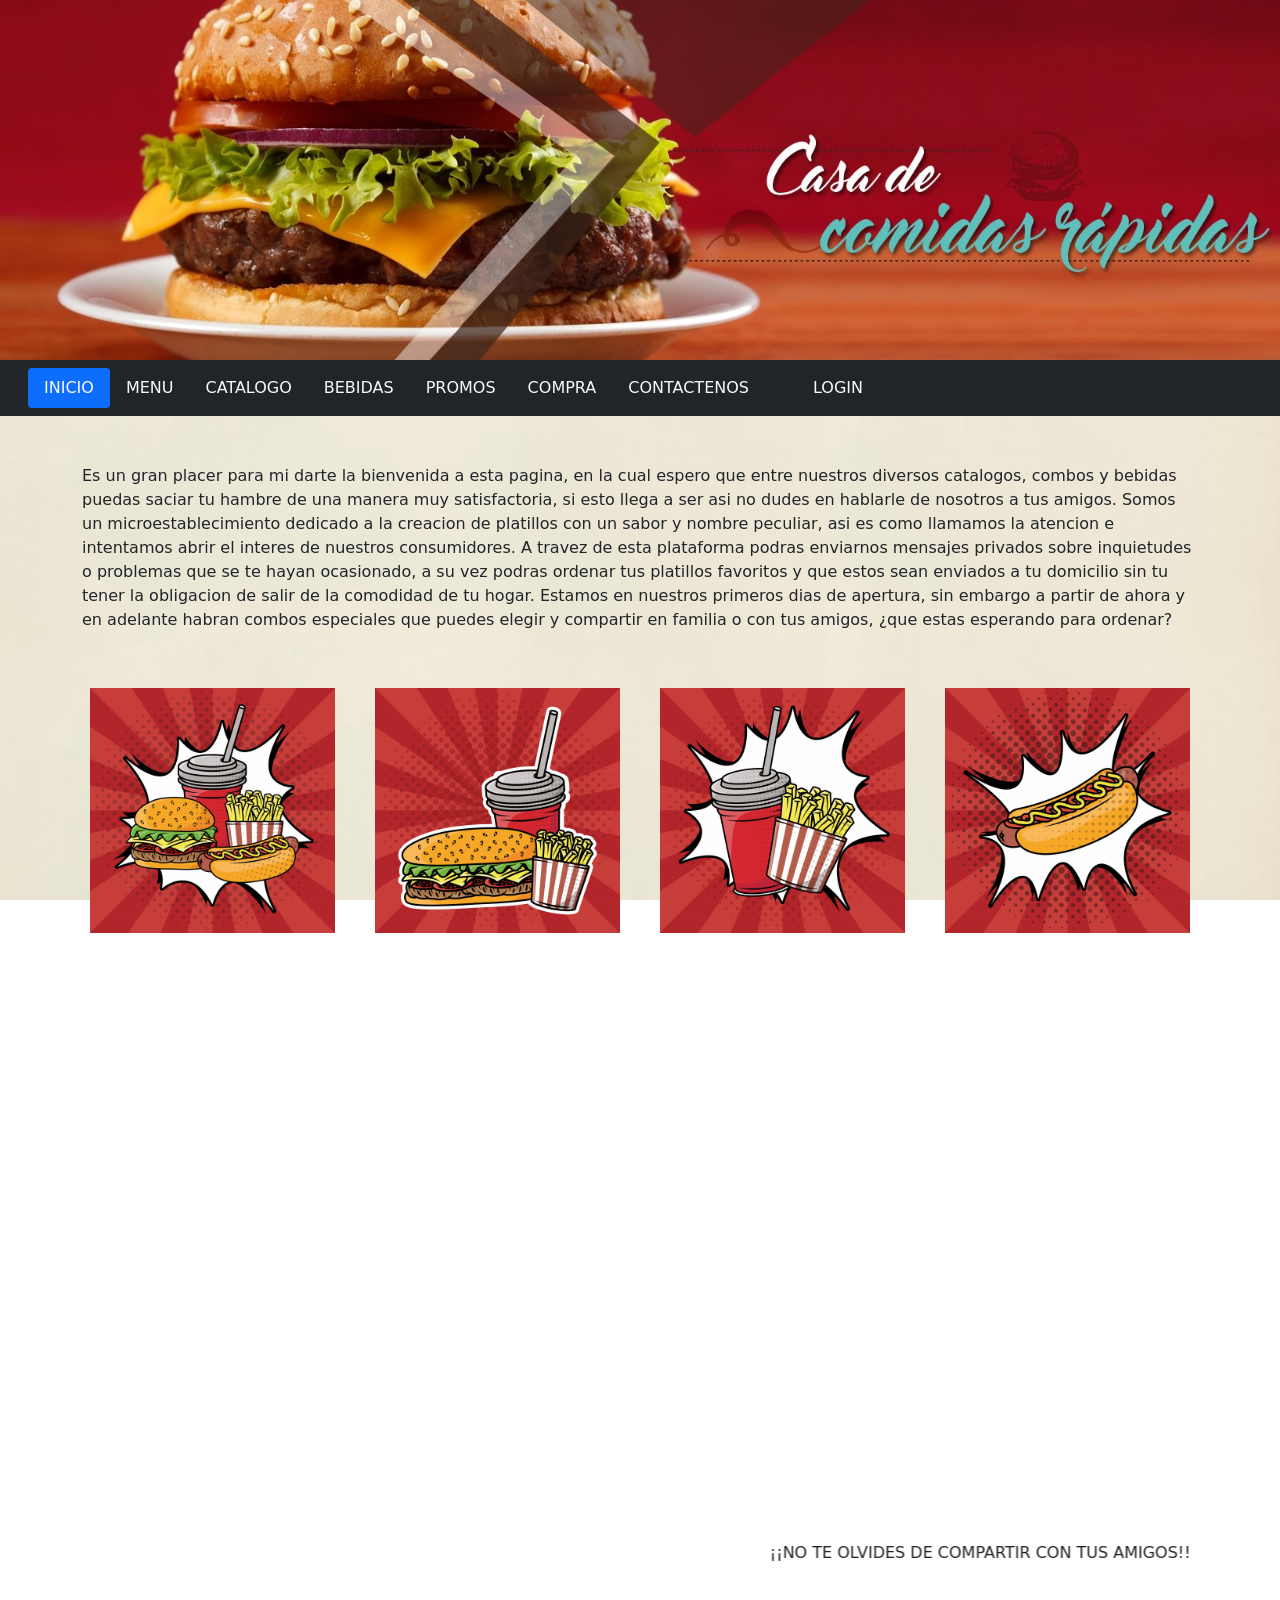
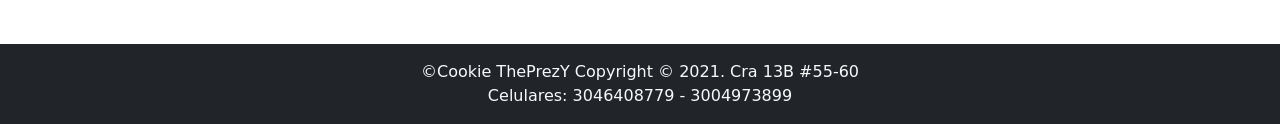
<file: index.html>
<!DOCTYPE html>
<html lang="en">
<head>
    <meta charset="UTF-8">
    <meta http-equiv="X-UA-Compatible" content="IE=edge">
    <meta name="viewport" content="width=device-width, initial-scale=1.0">
    <title>Inicio</title>
    <link rel="stylesheet" href="./css/bootstrap.css">
    <link rel="icon" href="./img/icon.ico.png">
    <script src="https://cdn.jsdelivr.net/npm/bootstrap@5.0.0-beta2/dist/js/bootstrap.bundle.min.js" integrity="sha384-b5kHyXgcpbZJO/tY9Ul7kGkf1S0CWuKcCD38l8YkeH8z8QjE0GmW1gYU5S9FOnJ0" crossorigin="anonymous"></script>
    <script src="./js/login.js"></script>
</head>
<body onload="mostrar()"> 
    <header>
        <img src="./img/banner2.jpg" class="w-100">
        
    </header> 
    
    <nav class="navbar navbar-expand-lg nav nav-pills navbar-light bg-dark">
        <div class="container-fluid">
          <a class="navbar-brand " href="#"></a>
          <button class="navbar-toggler" type="button" data-bs-toggle="collapse" data-bs-target="#navbarNavDropdown" aria-controls="navbarNavDropdown" aria-expanded="false" aria-label="Toggle navigation">
            <span class="navbar-toggler-icon"></span>
          </button>
          <div class="collapse navbar-collapse" id="navbarNavDropdown">
            <li class="nav-item">
                <a class="nav-link active text-light" href="./index.html">INICIO</a>
              </li>
    
              <li class="nav-item">
                <a class="nav-link   text-light" href="./html/menu.html">MENU</a>
              </li>
             
              <li class="nav-item">
                <a class="nav-link  text-light" href="./html/menu2.html">CATALOGO</a>
              </li>
                
              <li class="nav-item">
                  <a class="nav-link text-light" href="./html/bebidas.html">BEBIDAS</a>
              </li>
              <li class="nav-item">
                  <a class="nav-link text-light" href="./html/promos.html">PROMOS</a>
              </li>  
             
              <li class="nav-item">
                  <a class="nav-link text-light" href="./html/Practica4.html">COMPRA</a>
              </li>
              
                <li class="nav-item">
                  <a class="nav-link  text-light" href="./html/contactenos.html">CONTACTENOS</a>
                </li>
                  
                <li class="nav-item">
                  <a class="nav-link disabled text-light" href="#" id="datos"> </a>
                </li>
                <li class="nav-item">
                  <a class=" nav-link text-light" role="button" href="./html/login.html" id="login">LOGIN</a>
                </li>
                <li class="nav-item">
                <a class="nav-link  text-light" href="./index.html"  onclick="cerrar()"  id="sesion">CERRAR SESION</a>
              </li>
            </ul>
          </div>
        </div>
      </nav>
       <br><br>
<div class="container">

Es un gran placer para mi darte la bienvenida a esta pagina, en la cual espero que entre nuestros diversos
catalogos, combos y bebidas puedas saciar tu hambre de una manera muy satisfactoria, si esto llega a ser asi no dudes en hablarle de nosotros a tus amigos.

Somos un microestablecimiento dedicado a la creacion de platillos con un sabor y nombre peculiar,
asi es como llamamos la atencion e intentamos abrir el interes de nuestros consumidores.

A travez de esta plataforma podras enviarnos mensajes privados sobre inquietudes o problemas
que se te hayan ocasionado, a su vez podras ordenar tus platillos favoritos y que estos sean enviados
a tu domicilio sin tu tener la obligacion de salir de la comodidad de tu hogar.

Estamos en nuestros primeros dias de apertura, sin embargo a partir de ahora y en adelante habran combos especiales
que puedes elegir y compartir en familia o con tus amigos, ¿que estas esperando para ordenar? 
</div>
    
<br><br>

<div class="container">
<div class="row">

    <div class="col-lg-3 col-sm-3 col-6">
        <img src="./img/imagen1.jpg" class="img-fluid  rounded float-start p-2">
    </div>

    <div class="col-lg-3 col-sm-3 col-6">
        <img src="./img/imagen2.jpg" class="img-fluid  rounded float-start p-2">
    </div>
    
    <div class="col-lg-3 col-sm-3 col-3 d-none d-sm-block">
        <img src="./img/imagen3.jpg" class="img-fluid rounded float-start p-2">
    </div>


    
    <div class="col-lg-3 col-sm-3 col-3 d-none d-sm-block">
        <img src="./img/inicio.jpg" class="img-fluid rounded float-start p-2">
    </div>
 

</div>
<br><br>

</div>
<div class="container mx-4">

  <div class="row">

  <div class="col-lg-2"></div>
    <div class="col-lg-2 col-12 mx-3">
      <iframe class="position-absolute h-50 w-75 " src="https://www.youtube.com/embed/-THlHCsN3tc"  ></iframe>
    </div>
    <div class="col-5"></div>
  </div>
        
  </div>
    

<br><br><br><br><br><br><br><br><br><br><br><br><br><br><br><br>
            
    <br>
    <br> 

    <div class=" d-none d-sm-block">
      <br><br><br><br><br>
    <marquee behavior="alternate" direction="">¡¡NO TE OLVIDES DE COMPARTIR CON TUS AMIGOS!!</marquee>

</div>
<br><br><br>
    <footer class="text-center bg-dark text-light p-3"> ©Cookie 
        ThePrezY Copyright © 2021. Cra 13B #55-60 
        <br>Celulares: 3046408779 - 3004973899 </footer>

</body>

</html>
</file>
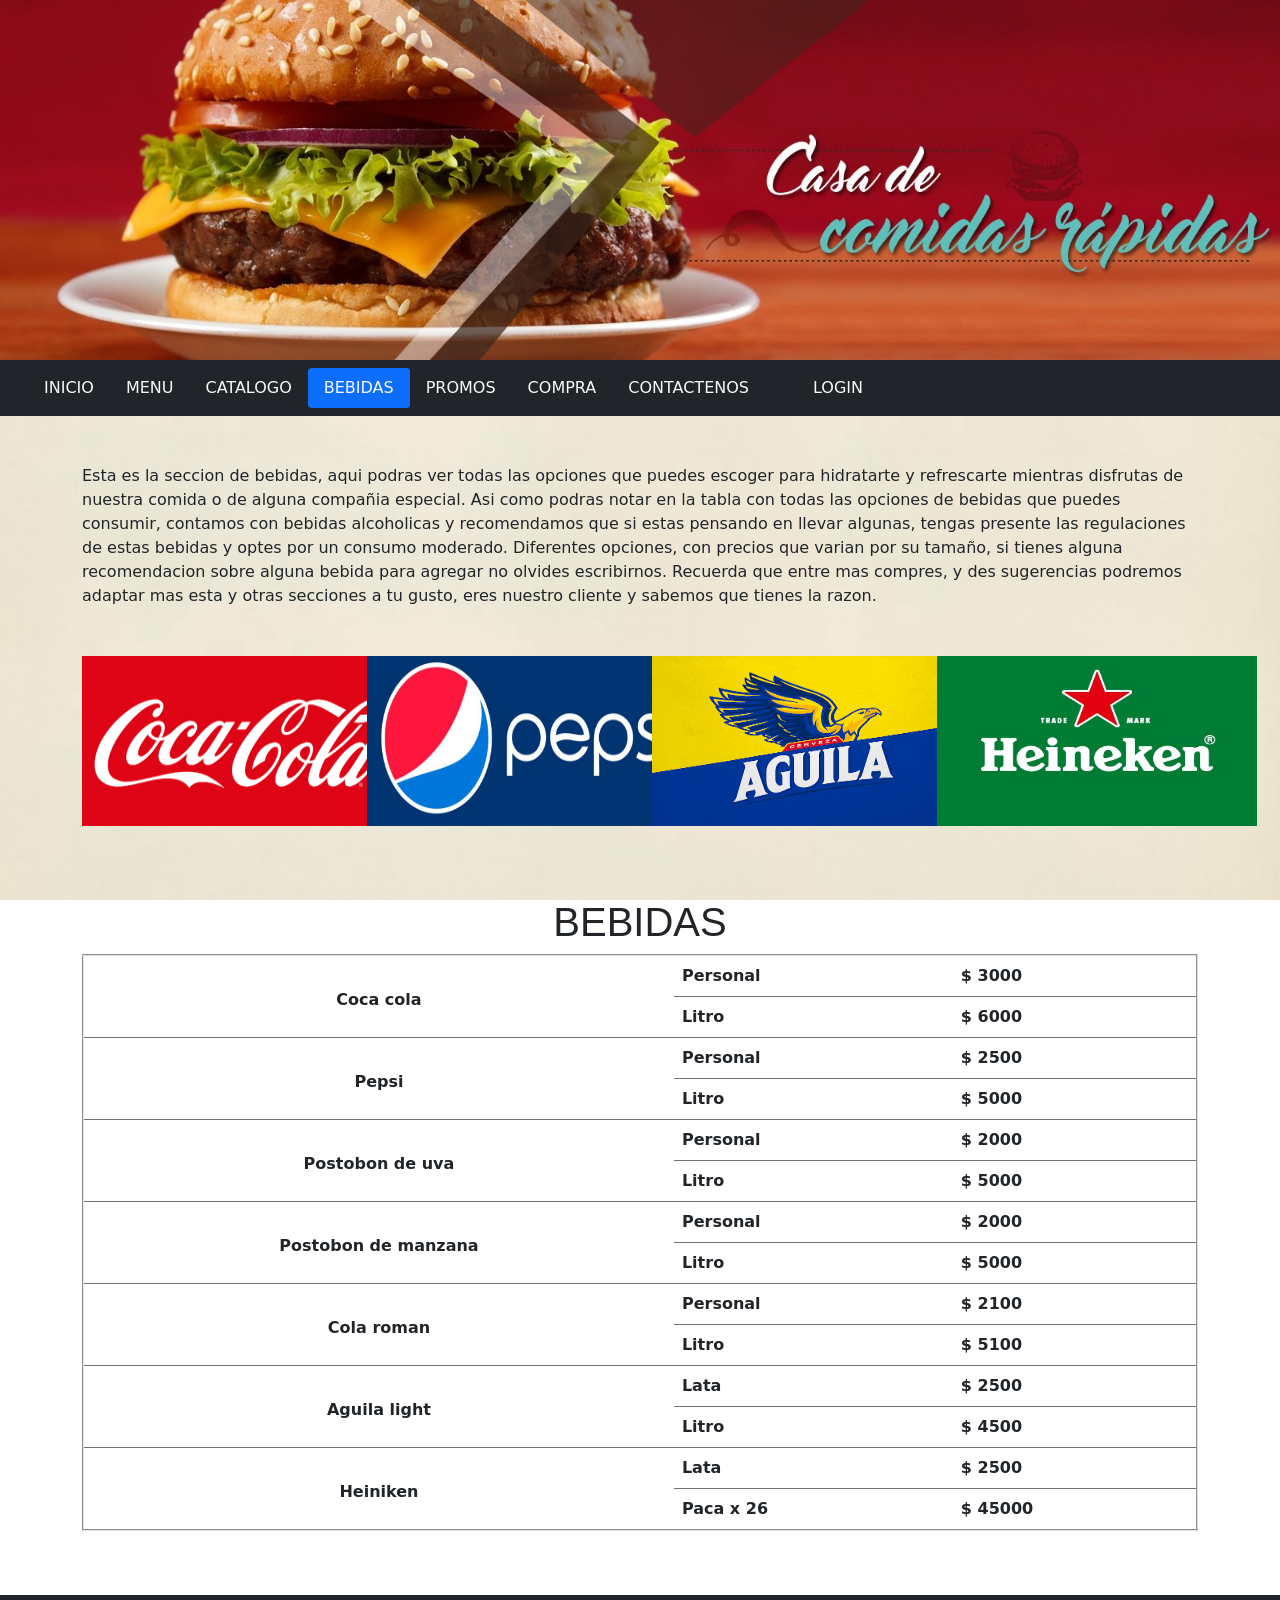
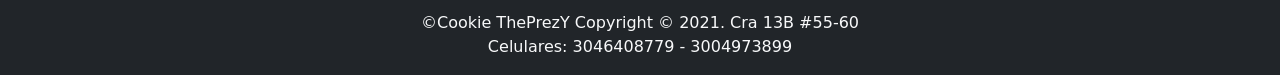
<file: html/bebidas.html>
<!DOCTYPE html>
<html lang="en">
<head>
    <meta charset="UTF-8">
    <meta http-equiv="X-UA-Compatible" content="IE=edge">
    <meta name="viewport" content="width=device-width, initial-scale=1.0">
    <title>Bebidas</title>
    <link rel="stylesheet" href="../css/bootstrap.css">
    <link rel="icon" href="../img/icon.ico.png">
    <script src="https://cdn.jsdelivr.net/npm/bootstrap@5.0.0-beta2/dist/js/bootstrap.bundle.min.js" integrity="sha384-b5kHyXgcpbZJO/tY9Ul7kGkf1S0CWuKcCD38l8YkeH8z8QjE0GmW1gYU5S9FOnJ0" crossorigin="anonymous"></script>
    <script src="../js/login.js"></script>
</head>

<header>
    <img src="../img/banner2.jpg" class="w-100">
</header>

<body onload="mostrar()">
    
<nav class="navbar navbar-expand-lg nav nav-pills navbar-light bg-dark">
    <div class="container-fluid">
      <a class="navbar-brand" href="#"></a>
      <button class="navbar-toggler" type="button" data-bs-toggle="collapse" data-bs-target="#navbarNavDropdown" aria-controls="navbarNavDropdown" aria-expanded="false" aria-label="Toggle navigation">
        <span class="navbar-toggler-icon"></span>
      </button>
      <div class="collapse navbar-collapse" id="navbarNavDropdown">
        <li class="nav-item">
            <a class="nav-link  text-light" href="../index.html">INICIO</a>
          </li>

          <li class="nav-item">
            <a class="nav-link  text-light" href="../html/menu.html">MENU</a>
          </li>
         
          <li class="nav-item">
            <a class="nav-link  text-light" href="../html/menu2.html">CATALOGO</a>
          </li>
          <li class="nav-item">
              <a class="nav-link active text-light" href="../html/bebidas.html">BEBIDAS</a>
          </li>
          <li class="nav-item">
              <a class="nav-link text-light" href="../html/promos.html">PROMOS</a>
          </li>  
    
          <li class="nav-item">
              <a class="nav-link text-light" href="../html/Practica4.html">COMPRA</a>
          </li>

          
            <li class="nav-item">
              <a class="nav-link  text-light" href="../html/contactenos.html">CONTACTENOS</a>
            </li>

              <li class="nav-item">
                <a class="nav-link disabled text-light" href="#" id="datos"> </a>
              </li>
              <li class="nav-item">
                <a class="nav-link btn-outline-primary text-light" role="button" href="../html/login.html" id="login">LOGIN</a>
              </li>
            <li class="nav-item">
            <a class="nav-link text-light" id="sesion" href="../index.html" onclick="cerrar()">CERRAR SESION</a>
          </li>
        </ul>
      </div>
    </div>
  </nav>
   <br><br>

    
 <div class="container "> 
    Esta es la seccion de bebidas, aqui podras ver todas las opciones
    que puedes escoger para hidratarte y refrescarte mientras disfrutas
    de nuestra comida o de alguna compañia especial.
    Asi como podras notar en la tabla con todas las opciones de bebidas que puedes
    consumir, contamos con bebidas alcoholicas y recomendamos que si estas
    pensando en llevar algunas, tengas presente las regulaciones de estas bebidas
    y optes por un consumo moderado.
    
    Diferentes opciones, con precios que varian por su tamaño,
    si tienes alguna recomendacion sobre alguna bebida para agregar no olvides escribirnos.
    
    Recuerda que entre mas compres, y des sugerencias podremos adaptar mas
    esta y otras secciones a tu gusto, eres nuestro cliente y sabemos que tienes la razon.
</div><br><br>


<div class="container d-none d-sm-block">
<div class="row">
    <div class="col-lg-3 col-sm-3">
        <img src="../img/bebidas.jpg" width="320px" height="170px" alt="">
    </div>
    <div class="col-lg-3 col-sm-3">
        <img src="../img/pepsi.jpg" width="320px" height="170px" alt="">
    </div>
    <div class="col-lg-3 col-sm-3">
        <img src="../img/aguila.png" width="320px" height="170px" alt="">
    </div>
    <div class="col-lg-3 col-sm-3">
        <img src="../img/hei.jpg" width="320px" height="170px" alt="">
    </div>
</div>

</div>
<br><br><br>
<div class="container">  
<table class="table "  border="2px"  >


   <h1 class="text-center "style="font-family: Arial ">BEBIDAS</h1>

            


        <tr>
            <th  rowspan="2" class="text-center border-secondary"><br>Coca cola</th>
            <td class="border-secondary"><b>Personal</b></td>
            <td class="border-secondary"><b>$ 3000</b></td>
            
        </tr>
        <tr>
            <td class="border-secondary"><b>Litro</b></td>
            <td class="border-secondary"><b>$ 6000</b></td>
            
        </tr>
        <tr>
            <th  rowspan="2" class="text-center border-secondary"><br>Pepsi</th>
            <td class="border-secondary"><b>Personal</b></td>
            <td class="border-secondary"><b>$ 2500</b></td>
            
        </tr>
        <tr>
            <td class="border-secondary"><b>Litro</b></td>
            <td class="border-secondary"><b>$ 5000</b></td>
            
        </tr>
        <tr>
            <th  rowspan="2" class="text-center border-secondary"><br>Postobon de uva</th>
            <td class="border-secondary"><b>Personal</b></td>
            <td class="border-secondary"><b>$ 2000</b></td>
            
        </tr>
        <tr>
            <td class="border-secondary"><b>Litro</b></td>
            <td class="border-secondary"><b>$ 5000</b></td>
            
        </tr>
        <tr>
            <th  rowspan="2" class="text-center border-secondary"><br>Postobon de manzana</th>
            <td class="border-secondary"><b>Personal</b></td>
            <td class="border-secondary"><b>$ 2000</b></td>
            
        </tr>
        <tr>
            <td class="border-secondary"><b>Litro</b></td>
            <td class="border-secondary"><b>$ 5000</b></td>
            
        </tr>
        <tr>
            <th  rowspan="2" class="text-center border-secondary"><br>Cola roman</th>
            <td class="border-secondary"><b>Personal</b></td>
            <td class="border-secondary"><b>$ 2100</b></td>
            
        </tr>
        <tr>
            <td class="border-secondary"><b>Litro</b></td>
            <td class="border-secondary"><b>$ 5100</b></td>
            
        </tr>
        <tr>
            <th  rowspan="2" class="text-center border-secondary"><br>Aguila light</th>
            <td class="border-secondary"><b>Lata</b></td>
            <td class="border-secondary"><b>$ 2500</b></td>
            
        </tr>
        <tr>
            <td class="border-secondary"><b>Litro</b></td>
            <td class="border-secondary"><b>$ 4500</b></td>
            
        </tr>
        <tr>
            <th  rowspan="2" class="text-center border-secondary"><br>Heiniken</th>
            <td class="border-secondary"><b>Lata</b></td>
            <td class="border-secondary"><b>$ 2500</b></td>
            
        </tr>
        <tr>
            <td class="border-secondary"><b>Paca x 26</b></td>
            <td class="border-secondary"><b>$ 45000</b></td>
            
        </tr>
        
        
    </table><br>
</div> <br>
    


<footer class="text-center bg-dark text-light p-3"> ©Cookie 
    ThePrezY Copyright © 2021. Cra 13B #55-60 
    <br>Celulares: 3046408779 - 3004973899 </footer>
</body>

</html>
</file>
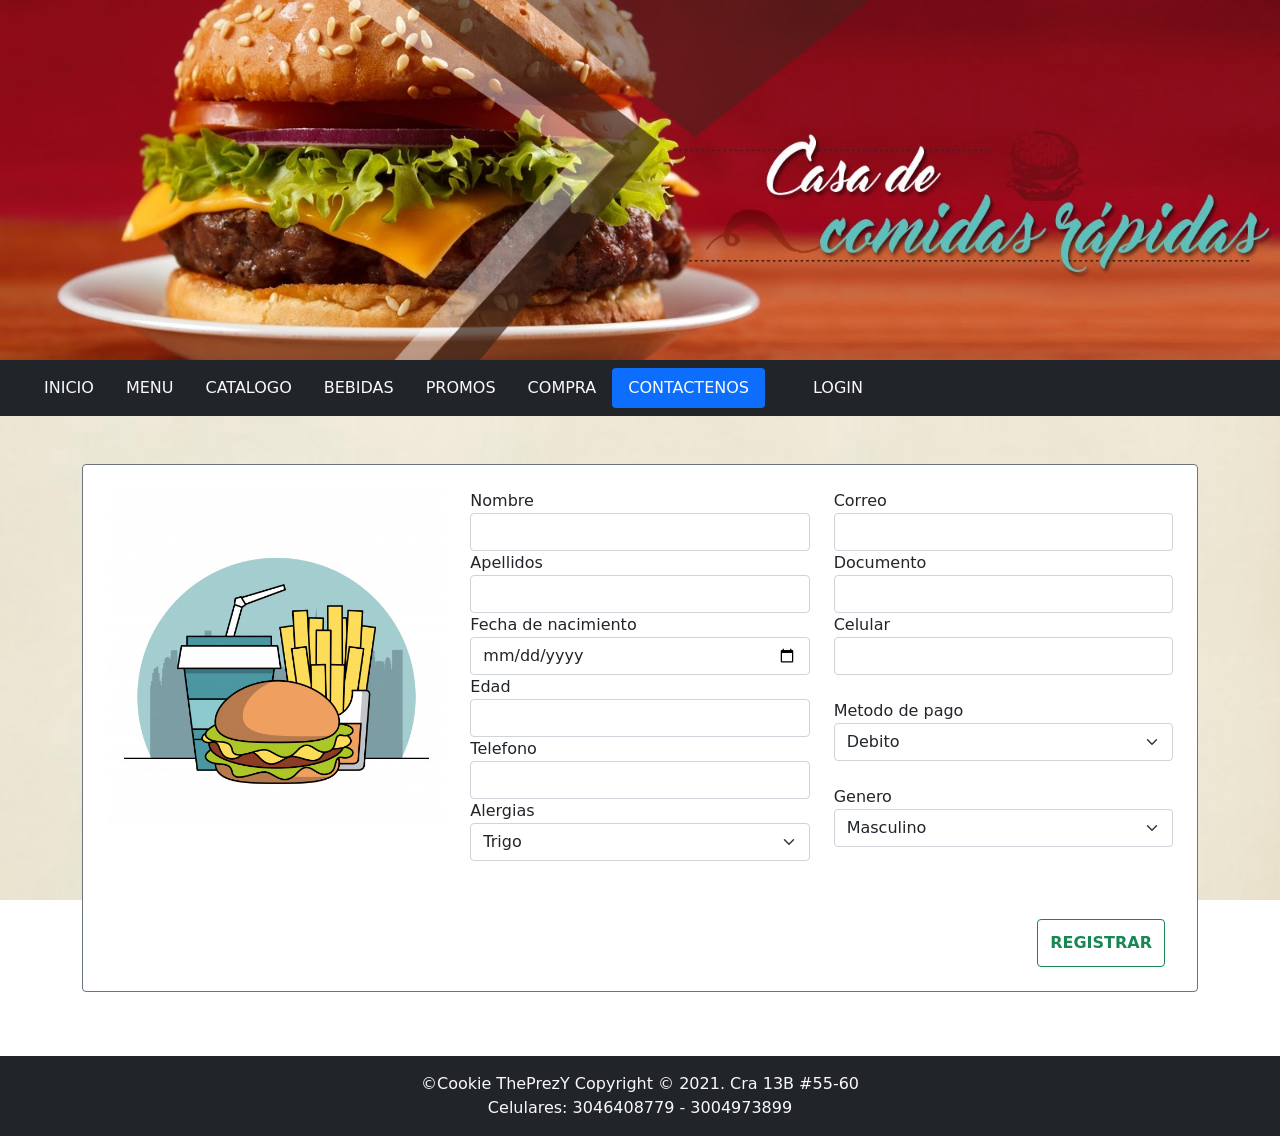
<file: html/contactenos.html>
<!DOCTYPE html>
<html lang="en">
<head>
    <meta charset="UTF-8">
    <meta http-equiv="X-UA-Compatible" content="IE=edge">
    <meta name="viewport" content="width=device-width, initial-scale=1.0">
    <title>Contactenos</title>
    <link rel="stylesheet" href="../css/bootstrap.css">
    <link rel="icon" href="../img/icon.ico.png">
    <script src="https://cdn.jsdelivr.net/npm/bootstrap@5.0.0-beta2/dist/js/bootstrap.bundle.min.js" integrity="sha384-b5kHyXgcpbZJO/tY9Ul7kGkf1S0CWuKcCD38l8YkeH8z8QjE0GmW1gYU5S9FOnJ0" crossorigin="anonymous"></script>
    <script src="../js/contactenos.js"></script>
    <script src="../js/login.js"></script>
    
</head>
<body background="../img/Fondo2.jpg" onload="mostrar()">

    <header>
        <img src="../img/banner2.jpg" class="w-100">
        
    </header> 
    <nav class="navbar navbar-expand-lg nav nav-pills navbar-light bg-dark">
        <div class="container-fluid">
          <a class="navbar-brand" href="#"></a>
          <button class="navbar-toggler" type="button" data-bs-toggle="collapse" data-bs-target="#navbarNavDropdown" aria-controls="navbarNavDropdown" aria-expanded="false" aria-label="Toggle navigation">
            <span class="navbar-toggler-icon"></span>
          </button>
          <div class="collapse navbar-collapse" id="navbarNavDropdown">
            <li class="nav-item">
                <a class="nav-link  text-light" href="../index.html">INICIO</a>
              </li>
              <li class="nav-item">
                <a class="nav-link  text-light" href="../html/menu.html">MENU</a>
              </li>
              <li class="nav-item">
                <a class="nav-link text-light" href="../html/menu2.html">CATALOGO</a>
              </li>
              <li class="nav-item">
                  <a class="nav-link text-light" href="../html/bebidas.html">BEBIDAS</a>
              </li>
              <li class="nav-item">
                  <a class="nav-link text-light" href="../html/promos.html">PROMOS</a>
              </li>  
             
              <li class="nav-item">
                  <a class="nav-link text-light" href="../html/Practica4.html">COMPRA</a>
              </li>

              <li class="nav-item">
                <a class="nav-link active text-light" href="../html/contactenos.html">CONTACTENOS</a>
              </li>

            <li class="nav-item">
              <a class="nav-link disabled text-light" href="#" id="datos"> </a>
            </li>
            <li class="nav-item">
              <a class="nav-link  text-light" href="../html/login.html" id="login">LOGIN</a>
            </li>
              <li class="nav-item">
                <a class="nav-link text-light" id="sesion" href="../index.html" onclick="cerrar()">CERRAR SESION</a>
              </li>
            </ul>
          </div>
        </div>
      </nav>
       <br><br>

    
     
        <div class="container">

            <div class="card border-secondary p-4">
                

                <div class="row">   


                 
            <div class="col-lg-4 d-none d-sm-block">
              <img src="../img/Contactenos.jpg" class="img-fluid" >
                
          
          </div>
           
            <div class="col-lg-4">
                <label>Nombre</label>
                <input type="text" class="form-control" id="nom" >
                <label>Apellidos</label>
                <input type="text" class="form-control" id="apel" >
                <label>Fecha de nacimiento</label>
                <input type="date" class="form-control" id="fec"  >
                <label>Edad</label>
                <input type="text" class="form-control" id="ed"  >
                <label>Telefono</label>
                <input type="text" class="form-control" id="tele"  >
                <label>Alergias</label>
               <select  id="ale" class="form-select">
                 <option>Trigo</option>
                 <option >Huevos</option>
                 <option>Soja</option>
                 <option>Otra</option>
                
               </select>
                
            </div>
         
            <div class="col-lg-4">
                <label>Correo</label>
                <input type="text" class="form-control" id="cor"  >
                <label>Documento</label>
                <input type="text" class="form-control" id="doc"  >
                <label>Celular</label>
                    <input type="text" class="form-control" id="cel">
                    <br>
                    <label>Metodo de pago</label><br>
                    <select class="form-select" id="pag">
                        <option>Debito</option>
                        <option>Credito</option>
                    </select><br>
    
                    <label>Genero</label><br>
                        <select class="form-select" id="gen">
                        <option >Masculino</option>
                        <option >Femenino</option>
                        </select><br><br><br>

                        
                        
            </div>
         
          </div>

          <div class="d-grid gap-2 d-md-flex justify-content-md-end">
          <button class="btn  btn-outline-success" onclick="procesar()"><b>REGISTRAR</b></button><br><br>
        </div>
           
        </div>
        
    </div><br><br>

    <div class="table-responsive">
    <table class="table" id="tabla"> </table>
  </div>


    <footer class="text-center bg-dark text-light p-3"> ©Cookie 
       ThePrezY Copyright © 2021. Cra 13B #55-60 
       <br>Celulares: 3046408779 - 3004973899 </footer>
</body>


</html>
</file>
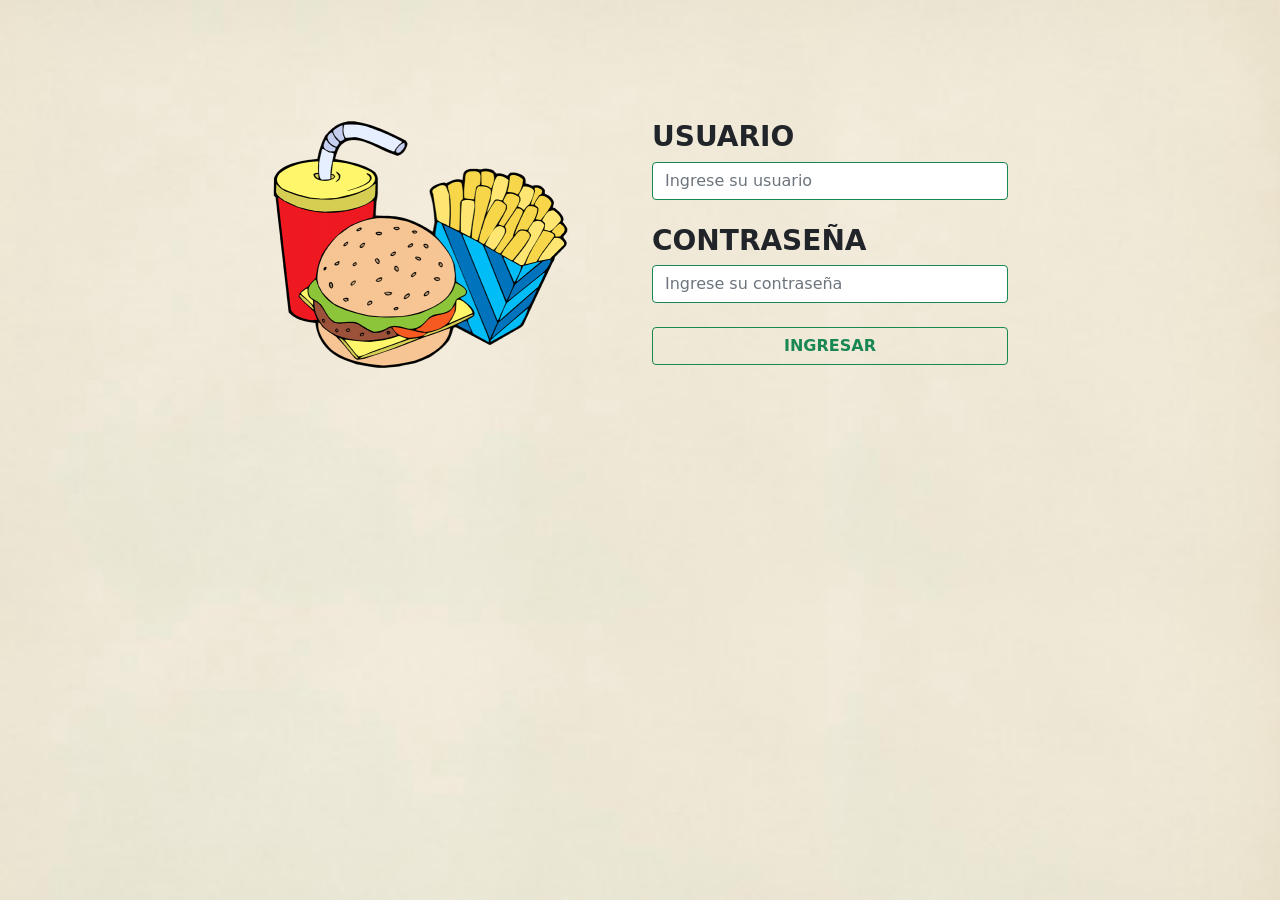
<file: html/login.html>
<!DOCTYPE html>
<html lang="en">
<head>
    <meta charset="UTF-8">
    <meta http-equiv="X-UA-Compatible" content="IE=edge">
    <meta name="viewport" content="width=device-width, initial-scale=1.0">
    <title>Login</title>
    <link rel="stylesheet" href="../css/bootstrap.css">
    <link rel="icon" href="../img/icon.ico.png">
    <script src="../js/login.js"></script> 
</head>

<body >
<br><br><br><br><br>
<div class="container  ">


<div class="row">
   
    <div class="col-lg-2"></div>
    <div class="col-lg-4 d-none d-sm-block">
        <img src="../img/Icon_login2.png" class="img-fluid ">  
        <br><br>
    </div>
    <div class=" col-lg-4">   
        <h3> <b>USUARIO</b></h3>
        <input type="text" class="form-control border-success w-60" placeholder="Ingrese su usuario" id="user">
        <br>
    
        <h3><b>CONTRASEÑA</b></h3>
        <input type="password"  class="form-control border-success w-60" placeholder="Ingrese su contraseña" id="pass"><br>
    
           
                <button  class="btn btn-outline-success w-100" id="ingresar" onclick="ingresar()" ><b>INGRESAR</b></button>
        </div>
        
       
        <br><br><br>
        
        </div>
      
    </div>



 
</body>
</html>
</file>
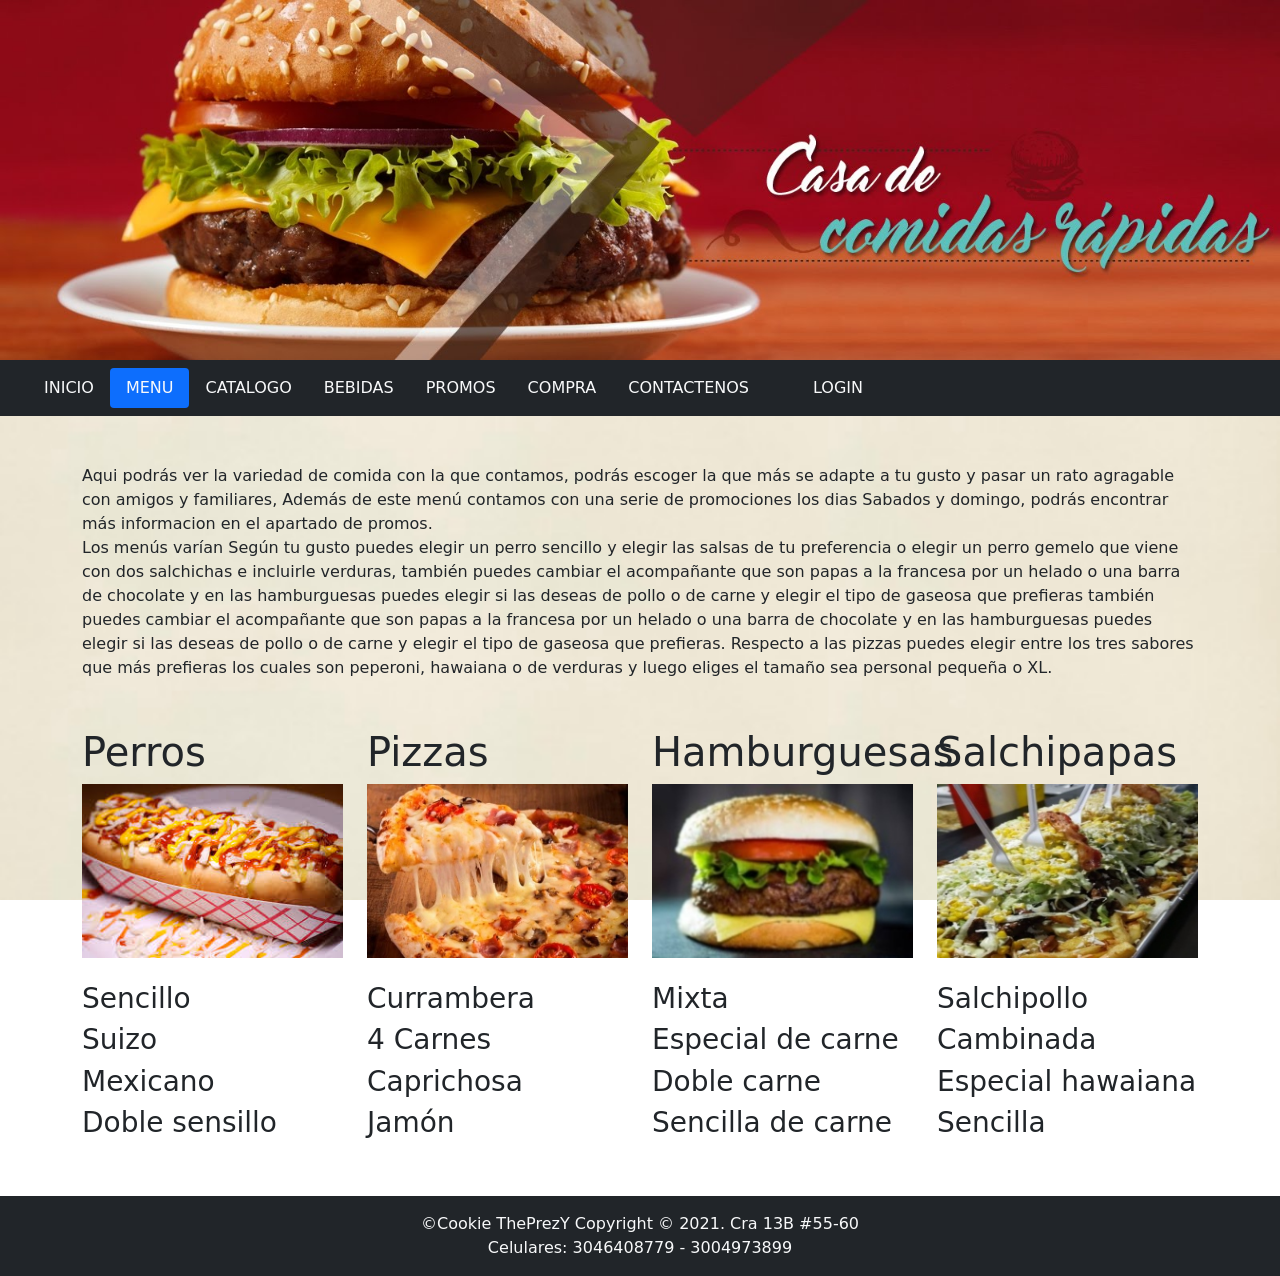
<file: html/menu.html>
<!DOCTYPE html>
<html lang="en">
<head>
    <meta charset="UTF-8">
    <meta http-equiv="X-UA-Compatible" content="IE=edge">
    <meta name="viewport" content="width=device-width, initial-scale=1.0">
    <title>Menú</title>
    <link rel="icon" href="../img/icon.ico.png">
    <link rel="stylesheet" href="../css/bootstrap.css">
    <script src="https://cdn.jsdelivr.net/npm/bootstrap@5.0.0-beta2/dist/js/bootstrap.bundle.min.js" integrity="sha384-b5kHyXgcpbZJO/tY9Ul7kGkf1S0CWuKcCD38l8YkeH8z8QjE0GmW1gYU5S9FOnJ0" crossorigin="anonymous"></script>
    <script src="../js/login.js"></script>
</head>
<body background="../img/Fondo2.jpg" onload="mostrar()" > 

<header>
    <img src="../img/banner2.jpg" class="w-100">
 
</header> 
<nav class="navbar navbar-expand-lg nav nav-pills navbar-light bg-dark">
    <div class="container-fluid">
      <a class="navbar-brand" href="#"></a>
      <button class="navbar-toggler" type="button" data-bs-toggle="collapse" data-bs-target="#navbarNavDropdown" aria-controls="navbarNavDropdown" aria-expanded="false" aria-label="Toggle navigation">
        <span class="navbar-toggler-icon"></span>
      </button>
      <div class="collapse navbar-collapse" id="navbarNavDropdown">
        <li class="nav-item">
            <a class="nav-link  text-light" href="../index.html">INICIO</a>
          </li>

          <li class="nav-item">
            <a class="nav-link  active text-light" href="../html/menu.html">MENU</a>
          </li>
         
          <li class="nav-item">
            <a class="nav-link  text-light" href="../html/menu2.html">CATALOGO</a>
          </li>
          <li class="nav-item">
              <a class="nav-link text-light" href="../html/bebidas.html">BEBIDAS</a>
          </li>
          <li class="nav-item">
              <a class="nav-link text-light" href="../html/promos.html">PROMOS</a>
          </li>  
         
         
          <li class="nav-item">
              <a class="nav-link text-light" href="../html/Practica4.html">COMPRA</a>
          </li>
          
            <li class="nav-item">
              <a class="nav-link  text-light" href="../html/contactenos.html">CONTACTENOS</a>
            </li>

              <li class="nav-item">
                <a class="nav-link disabled text-light" href="#" id="datos"> </a>
              </li>
              <li class="nav-item">
                <a class="nav-link  text-light" href="../html/login.html" id="login">LOGIN</a>
              </li>
            
            <li class="nav-item">
            <a class="nav-link text-light" id="sesion"  href="../index.html" onclick="cerrar()">CERRAR SESION</a>
          </li>
        </ul>
      </div>
    </div>
  </nav>
   <br><br>

<div class="container">


    
Aqui podrás ver la variedad de comida con la que contamos, podrás escoger la que más se adapte a tu gusto y pasar un rato agragable con amigos y familiares,

Además de este menú contamos con una serie de promociones los dias Sabados y domingo, podrás encontrar más informacion en el apartado de promos.

<div class="d-none d-sm-block ">
Los menús varían Según tu gusto puedes elegir un perro sencillo y elegir las salsas de tu preferencia o elegir un perro gemelo que viene con dos salchichas e incluirle verduras,

también puedes cambiar el acompañante que son papas a la francesa por un helado o una barra de chocolate y en las hamburguesas puedes elegir si las deseas de pollo o de carne y elegir

el tipo de gaseosa que prefieras también puedes cambiar el acompañante que son papas a la francesa por un helado o una barra de chocolate y en las hamburguesas puedes elegir si

las deseas de pollo o de carne y elegir el tipo de gaseosa que prefieras.

Respecto a las pizzas puedes elegir entre los tres sabores que más prefieras los cuales son peperoni, hawaiana o de verduras y luego eliges el tamaño sea personal pequeña o XL.
</div>
</div><br><br>

<div class="container">
<div class="row">

<div class="col-lg-3 col-sm-3">
<h1 class="text-dark ml-5">Perros</h1>
        <img src="../img/perro.jpeg  " class="img-fluid"><br><br>
        <h3 class="ml-5">Sencillo</h3>
        <h3 class="ml-5">Suizo</h3>
        <h3 class="ml-5">Mexicano</h3>
        <h3 class="ml-5">Doble sensillo</h3>
        <br><br>
</div>

<div class="col-lg-3 col-sm-3">
    <h1 class="text-dark ml-5">Pizzas</h1>
        <img src="../img/pizza.jpg " class="img-fluid"><br><br>
        <h3 class="ml-5" >Currambera</h3>
        <h3 class="ml-5">4 Carnes</h3>
        <h3 class="ml-5">Caprichosa</h3>
        <h3 class="ml-5">Jamón</h3>
        <br><br>
</div>


<div class="col-lg-3 col-sm-3">
    <h1 class="text-dark ml-5  ">Hamburguesas</h1>
        <img src="../img/hamburguesa.jpg " class="img-fluid"><br><br>
        <h3 class="ml-5">Mixta</h3>
        <h3 class="ml-5">Especial de carne</h3>
        <h3 class="ml-5">Doble carne</h3>
        <h3 class="ml-5">Sencilla de carne</h3>
        <br><br>
</div>   


<div class="col-lg-3 col-sm-3">
    <h1 class="text-dark ml-5">Salchipapas</h1>
         <img src="../img/salchipapa.jpg " class="img-fluid "><br><br>
         <h3 class="ml-5">Salchipollo</h3>
         <h3 class="ml-5">Cambinada</h3>
         <h3 class="ml-5">Especial hawaiana</h3>
         <h3 class="ml-5">Sencilla</h3>
         <br><br>
</div>

</div>
</div>
<footer class="text-center bg-dark text-light p-3"> ©Cookie 
    ThePrezY Copyright © 2021. Cra 13B #55-60 
    <br>Celulares: 3046408779 - 3004973899 </footer>
</body>
</html>
</file>
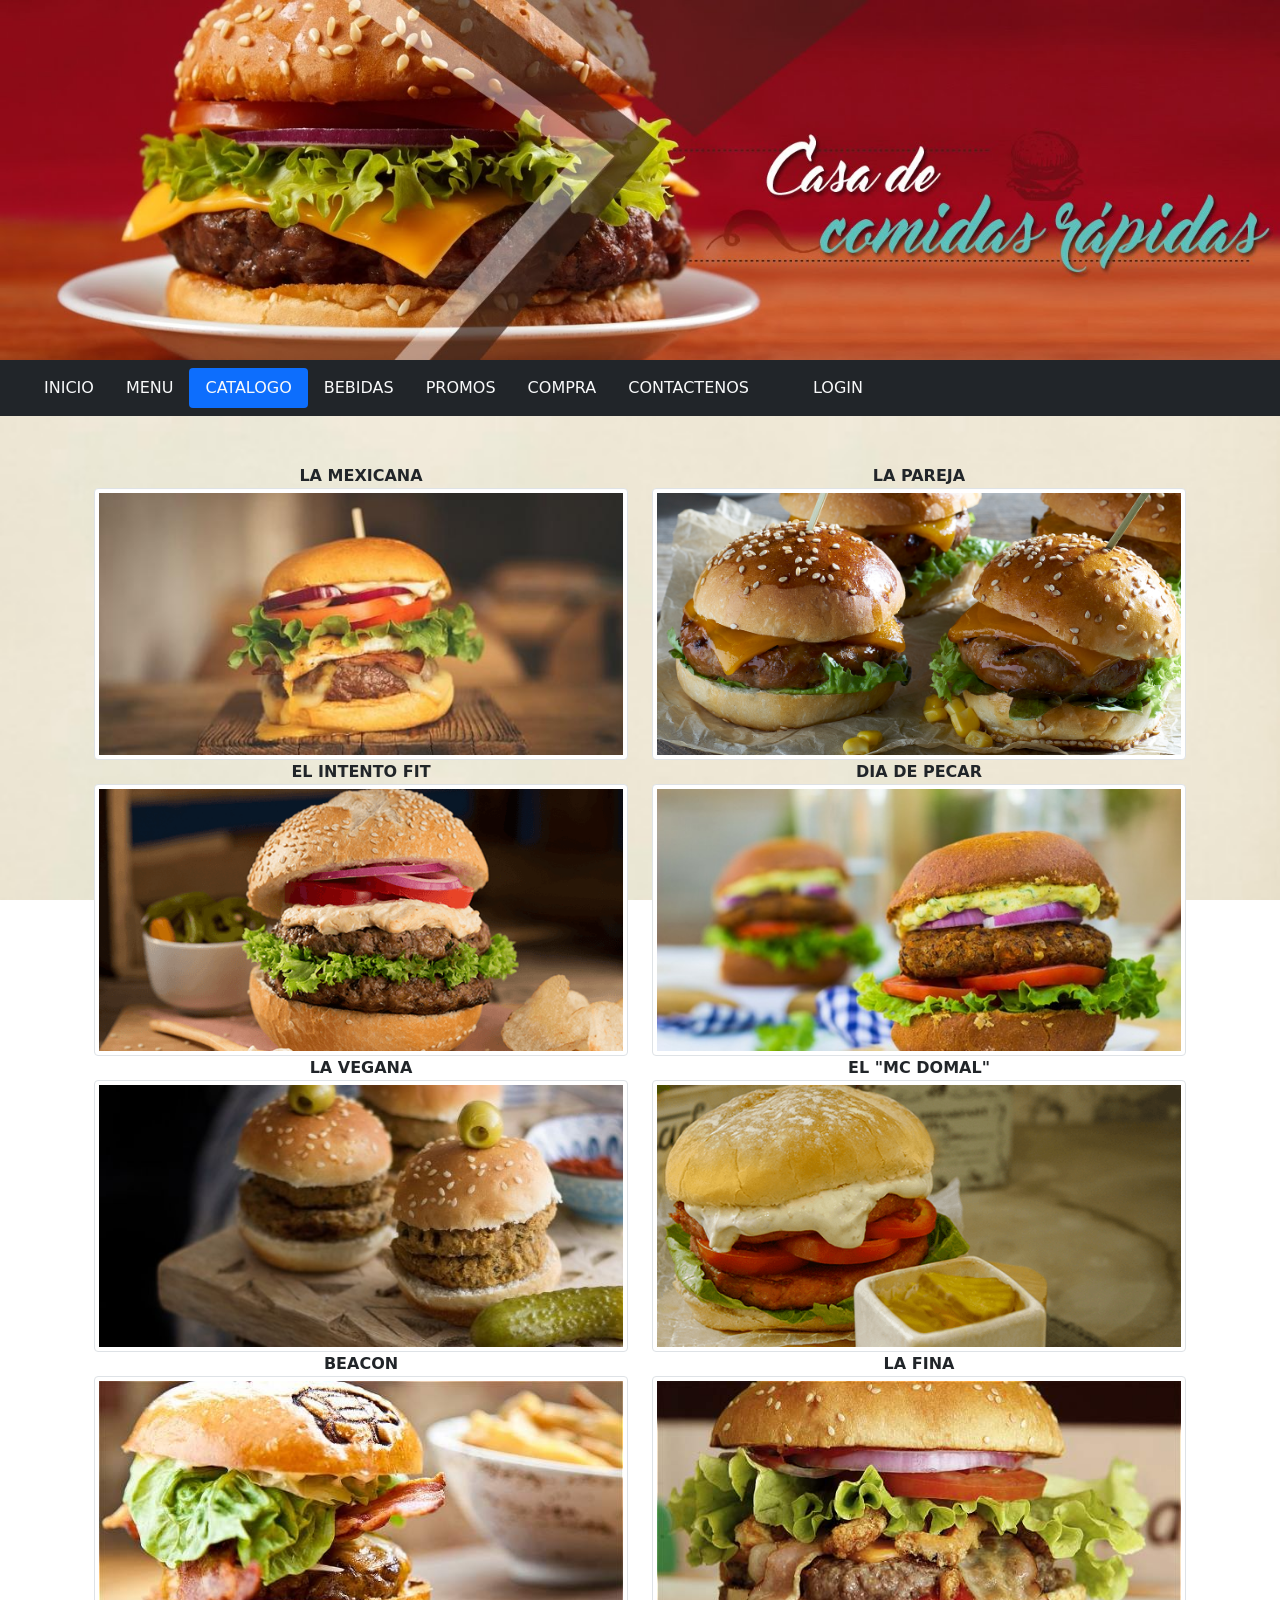
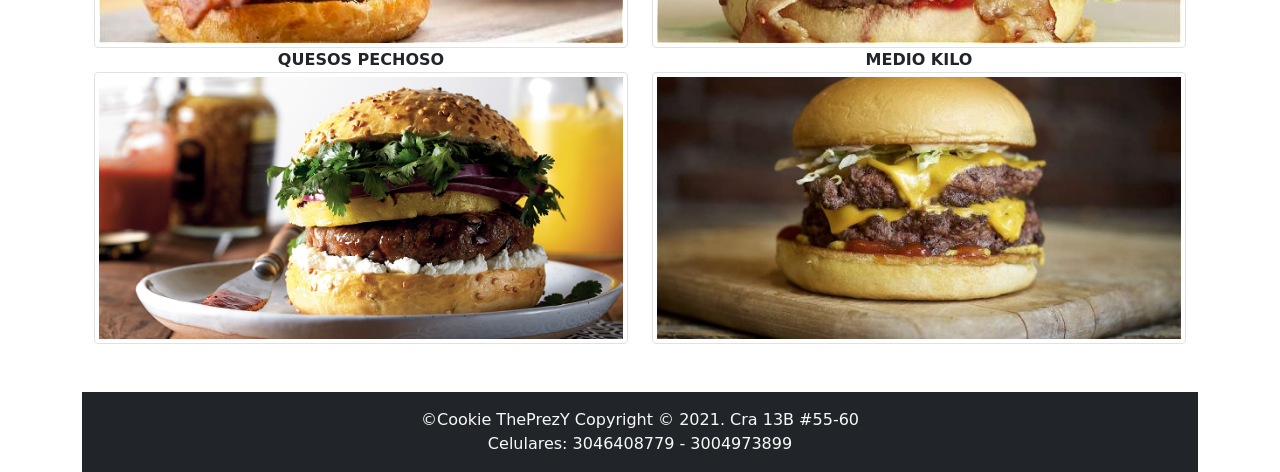
<file: html/menu2.html>
<!DOCTYPE html>
<html lang="en">
<head>
    <meta charset="UTF-8">
    <meta http-equiv="X-UA-Compatible" content="IE=edge">
    <meta name="viewport" content="width=device-width, initial-scale=1.0">
    <title>Catalogo</title>
    <link rel="stylesheet" href="../css/bootstrap.css">
    <link rel="icon" href="../img/icon.ico.png">
    <script src="https://cdn.jsdelivr.net/npm/bootstrap@5.0.0-beta2/dist/js/bootstrap.bundle.min.js" integrity="sha384-b5kHyXgcpbZJO/tY9Ul7kGkf1S0CWuKcCD38l8YkeH8z8QjE0GmW1gYU5S9FOnJ0" crossorigin="anonymous"></script>
    <script src="../js/login.js"></script>
</head>
<body background="../img/Fondo2.jpg" onload="mostrar()">
    
    <header>
        <img src="../img/banner2.jpg" class=" w-100">
    </header>
    <nav class="navbar navbar-expand-lg nav nav-pills navbar-light bg-dark">
        <div class="container-fluid">
          <a class="navbar-brand" href="#"></a>
          <button class="navbar-toggler" type="button" data-bs-toggle="collapse" data-bs-target="#navbarNavDropdown" aria-controls="navbarNavDropdown" aria-expanded="false" aria-label="Toggle navigation">
            <span class="navbar-toggler-icon"></span>
          </button>
          <div class="collapse navbar-collapse" id="navbarNavDropdown">
            <li class="nav-item">
                <a class="nav-link  text-light" href="../index.html">INICIO</a>
              </li>
              <li class="nav-item">
                <a class="nav-link  text-light" href="../html/menu.html">MENU</a>
              </li>
              <li class="nav-item">
                <a class="nav-link text-light active" href="../html/menu2.html">CATALOGO</a>
            </li>
            <li class="nav-item">
                <a class="nav-link text-light" href="../html/bebidas.html">BEBIDAS</a>
            </li>
              <li class="nav-item">
                  <a class="nav-link text-light" href="../html/promos.html">PROMOS</a>
              </li>  

            
              <li class="nav-item">
                  <a class="nav-link text-light" href="../html/Practica4.html">COMPRA</a>
              </li>

              <li class="nav-item"><a class="nav-link text-light" href="../html/contactenos.html">CONTACTENOS</a></li>
                
                <li class="nav-item">
                    <a class="nav-link disabled text-light" href="#" id="datos"> </a>
                  </li>

                  <li class="nav-item">
                    <a class="nav-link  text-light" href="../html/login.html" id="login">LOGIN</a>
                  </li>
            
              <li class="nav-item">
                <a class="nav-link text-light" href="../index.html" onclick="cerrar()" id="sesion">CERRAR SESION</a>
              </li>
            </ul>
          </div>
        </div>
      </nav>
       <br><br>
    

    <div class="container text-center">
    <div class="container">


<div class="row">
    <div class="col-lg-6 col-6">
        <b>LA MEXICANA</b>
        <img src="../img/catalogo1.jpg" class="img-fluid img-thumbnail">
    </div>

    <div class="col-lg-6 col-6">
        <b>LA PAREJA</b>
        <img src="../img/catalogo7.jpg" class="img-fluid img-thumbnail">
    </div>
</div>
</div>


<div class="container">

    <div class="row">
        
        <div class="col-lg-6 col-6">
            <b>EL INTENTO FIT</b>
            <img src="../img/catalogo3.png" class="img-fluid img-thumbnail">
        </div>
    
        <div class="col-lg-6 col-6">
            <b>DIA DE PECAR</b>
            <img src="../img/catalogo4.jpeg" class="img-fluid img-thumbnail">
        </div>
    </div>
    </div>
   
    <div class="container">

     <div class="row">
            <div class="col-lg-6 col-6">
                <b>LA VEGANA</b>
                <img src="../img/catalogo5.jpg" class="img-fluid img-thumbnail">
            </div>
        
            <div class="col-lg-6 col-6">
                <b>EL "MC DOMAL"</b>
                <img src="../img/catalogo6.png" class="img-fluid img-thumbnail">
            </div>
       </div>
        </div>

 
        <div class="container">
            <div class="row">
                <div class="col-lg-6 col-6">
                    <b>BEACON</b>
                    <img src="../img/catalogo2.jpg" class="img-fluid img-thumbnail">
                </div>
            
                <div class="col-lg-6 col-6">
                    <b>LA FINA</b>
                    <img src="../img/catalogo8.jpg" class="img-fluid img-thumbnail">
                </div>
          </div>
            </div>

          
            <div class="container">

              <div class="row">
                
                    <div class="col-lg-6 col-6">
                        <b>QUESOS PECHOSO</b>
                        <img src="../img/catalogo9.jpg" class="img-fluid img-thumbnail ">
                    </div>
                
                    <div class="col-lg-6 col-6">
                        <b>MEDIO KILO</b>
                        <img src="../img/catalogo10.jpg" class="img-fluid img-thumbnail ">
                    </div>
               
                </div>

            </div>
            <br><br>

            <footer class="text-center bg-dark text-light p-3"> ©Cookie 
                ThePrezY Copyright © 2021. Cra 13B #55-60 
                <br>Celulares: 3046408779 - 3004973899 </footer>
</body>
</html>
</file>
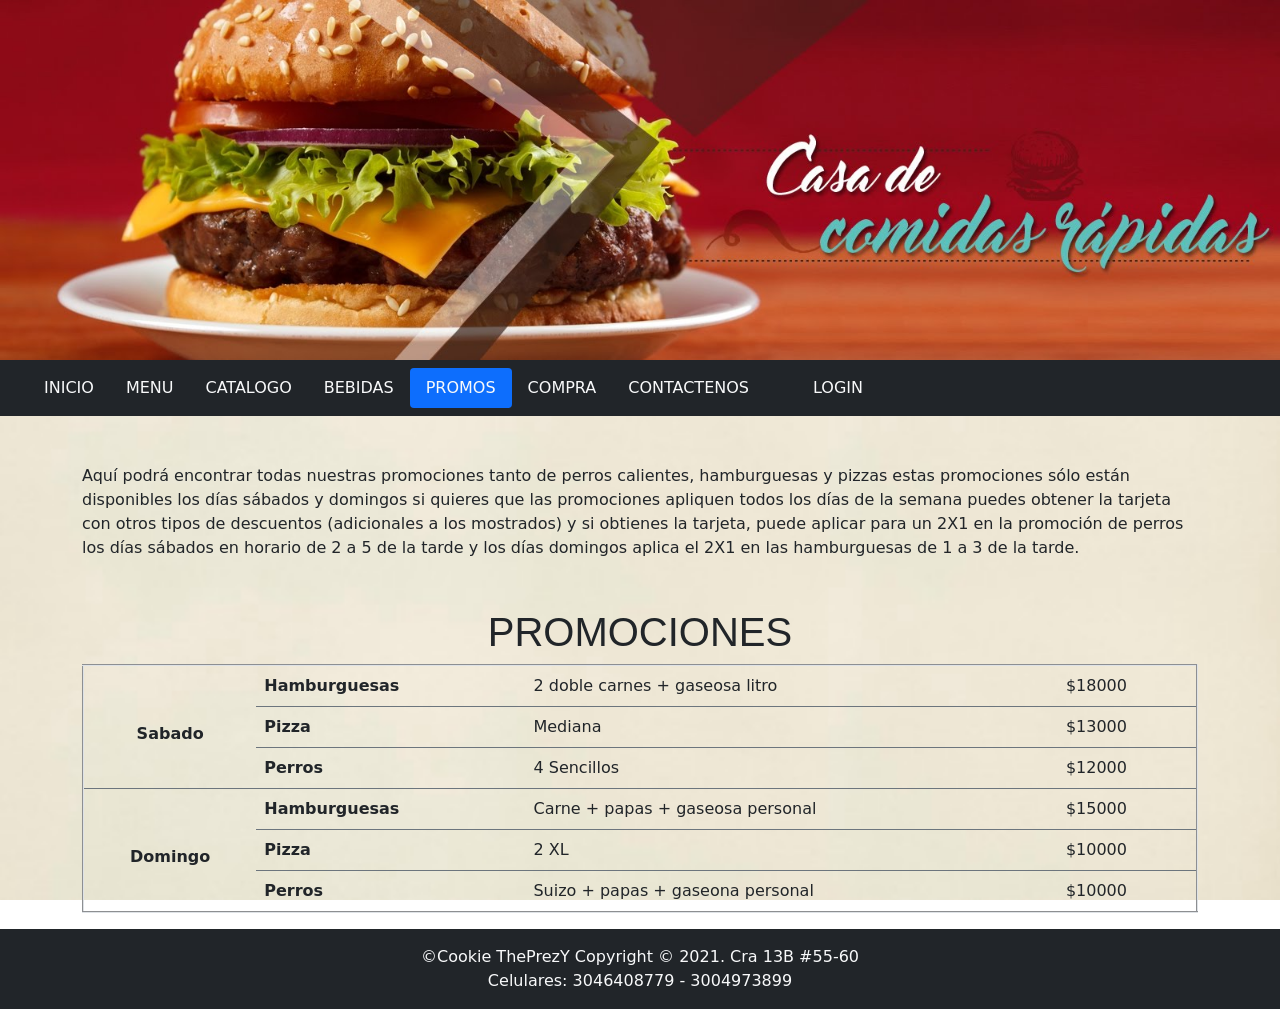
<file: html/promos.html>
<!DOCTYPE html>
<html lang="en">
<head>
    <meta charset="UTF-8">
    <meta http-equiv="X-UA-Compatible" content="IE=edge">
    <meta name="viewport" content="width=device-width, initial-scale=1.0">
    <title>Promociones</title>

    <link rel="icon" href="../img/icon.ico.png">
    <link rel="stylesheet" href="../css/bootstrap.css">
    <script src="https://cdn.jsdelivr.net/npm/bootstrap@5.0.0-beta2/dist/js/bootstrap.bundle.min.js" integrity="sha384-b5kHyXgcpbZJO/tY9Ul7kGkf1S0CWuKcCD38l8YkeH8z8QjE0GmW1gYU5S9FOnJ0" crossorigin="anonymous"></script>
    <script src="../js/login.js"></script>
</head>
<body background="../img/Fondo2.jpg" onload="mostrar()">

     <header>
        <img src="../img/banner2.jpg" class="w-100">
        
    </header> 
    <nav class="navbar navbar-expand-lg nav nav-pills navbar-light bg-dark">
        <div class="container-fluid">
          <a class="navbar-brand" href="#"></a>
          <button class="navbar-toggler" type="button" data-bs-toggle="collapse" data-bs-target="#navbarNavDropdown" aria-controls="navbarNavDropdown" aria-expanded="false" aria-label="Toggle navigation">
            <span class="navbar-toggler-icon"></span>
          </button>
          <div class="collapse navbar-collapse" id="navbarNavDropdown">
            <li class="nav-item">
                <a class="nav-link  text-light" href="../index.html">INICIO</a>
              </li>
              <li class="nav-item">
                <a class="nav-link  text-light" href="../html/menu.html">MENU</a>
              </li>
             
              <li class="nav-item">
                <a class="nav-link text-light" href="../html/menu2.html">CATALOGO</a>
              </li>
              <li class="nav-item">
                  <a class="nav-link text-light" href="../html/bebidas.html">BEBIDAS</a>
              </li>
              <li class="nav-item">
                  <a class="nav-link active text-light" href="../html/promos.html">PROMOS</a>
              </li>  
            
              <li class="nav-item">
                  <a class="nav-link text-light" href="../html/Practica4.html">COMPRA</a>
              </li>

              <li class="nav-item">
                  <a class="nav-link text-light" href="../html/contactenos.html">CONTACTENOS</a>
              </li>

              <li class="nav-item">
                <a class="nav-link disabled text-light" href="#" id="datos"> </a>
              </li>
              <li class="nav-item">
                <a class="nav-link  text-light" href="../html/login.html" id="login">LOGIN</a>
              </li>
              <li class="nav-item">
                <a class="nav-link text-light" id="sesion" href="../index.html" onclick="cerrar()">CERRAR SESION</a>
              </li>
            </ul>
          </div>
        </div>
      </nav>
       <br><br>

<div class="container">
Aquí podrá encontrar todas nuestras promociones tanto de perros calientes, hamburguesas y pizzas estas promociones sólo están disponibles los días sábados y domingos si quieres que las
promociones apliquen todos los días de la semana puedes obtener la tarjeta con otros tipos de descuentos (adicionales a los mostrados) y si obtienes la tarjeta, puede aplicar para un 2X1 en la
promoción de perros los días sábados en horario de 2 a 5 de la tarde y los días domingos aplica el 2X1 en las hamburguesas de 1 a 3 de la tarde.

<div class="d-none d-sm-none">
Sí realizas la compra de algunas de nuestras promociones de forma presencial resivarás un 5% extra al precio de las promociones.
Además sí usted va a nuestro local en su cumpleaños, recibirá un bono de 50% de descuento en cualquier comida que consuma.
Por cada compra que realices mayor a $50000 irás acumulando puntos para futuras rifas y promociones, estos puntos no podrás ser traspasado ni
reclamado por otra persona que no sea el titular
Gracias por confiar en nosotros disfrute su comida.   
</div><br><br><br>
    
    <table class="table" border="2px">

      <h1 class="text-center "style="font-family: Arial ">PROMOCIONES</h1>
             <tr >
               
                <th  rowspan="3" class="text-center border-secondary"><br><br>
                    Sabado

                </th >
                <td class="border-secondary"><b>Hamburguesas</b></td>
                <td class="border-secondary">2 doble carnes + gaseosa litro </td>
                <td class="border-secondary">$18000</td>
            </tr>

            <tr>
                <td class="border-secondary"><b>Pizza</b></td>
                <td class="border-secondary">Mediana </td>
                <td class="border-secondary">$13000</td>
            </tr>

            <tr>
                <td class="border-secondary"><b>Perros</b></td>
                <td class="border-secondary">4 Sencillos </td>
                <td class="border-secondary">$12000</td>
        
            </tr>



            <tr>
                <th  rowspan="3" class="text-center border-secondary" ><br><br>
                    Domingo

                </th>
                <td class="border-secondary"><b>Hamburguesas</b></td>
                <td class="border-secondary">Carne + papas + gaseosa personal</td>
                <td class="border-secondary">$15000</td>
            </tr>

            <tr>
                <td class="border-secondary"><b>Pizza</b></td>
                <td class="border-secondary">2 XL</td>
                <td class="border-secondary">$10000</td>
                </tr>
        
        
                <tr>
                <td class="border-secondary"><b>Perros</b></td>
                <td class="border-secondary">Suizo + papas + gaseona personal</td>
                <td class="border-secondary">$10000</td>
                
                </tr>
    </table>
</div>
<footer class="text-center bg-dark text-light p-3"> ©Cookie 
    ThePrezY Copyright © 2021. Cra 13B #55-60 
    <br>Celulares: 3046408779 - 3004973899 </footer>
</body>
</html>
</file>
